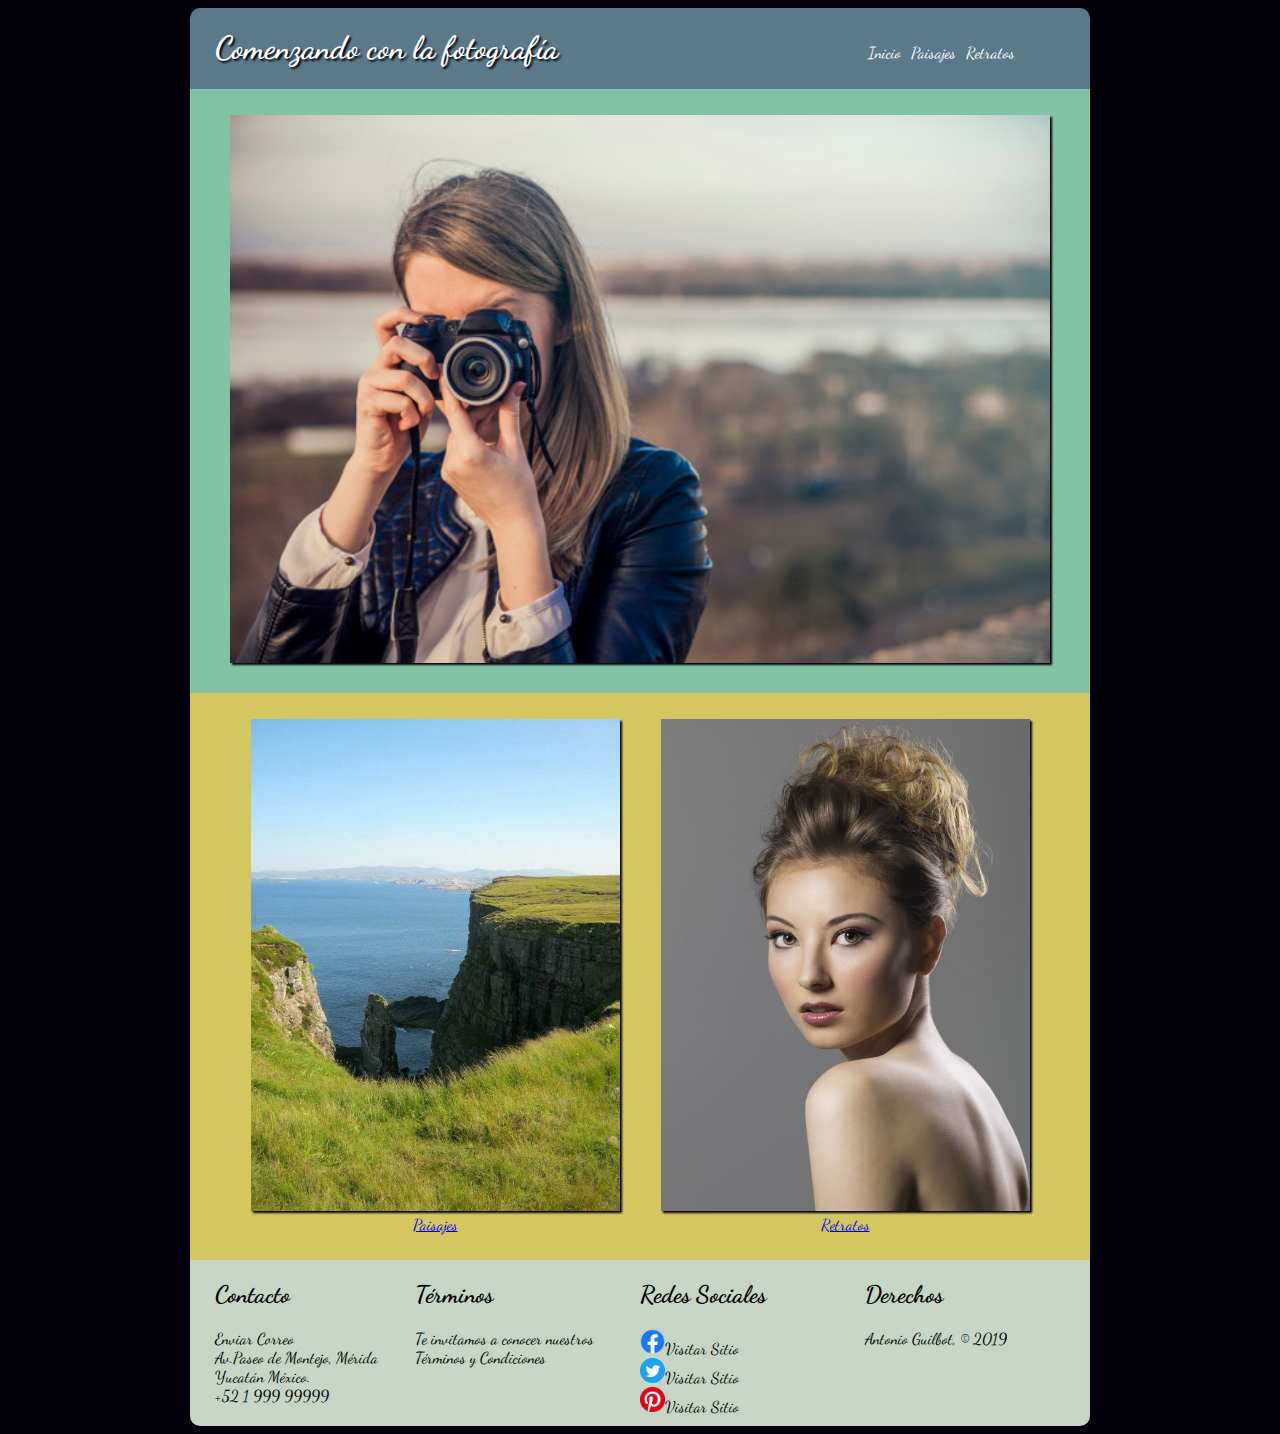
<file: CssYDiseñoWebResponsive_EvaluacionFinal/index.html>
<!DOCTYPE html>
<html>
<head>
	<meta  charset="utf-8">
   	<link href="https://fonts.googleapis.com/css?family=Dancing+Script" Rel="stylesheet">
   	<link href="css/estilos.css" type="text/css" rel="stylesheet">
   	<meta name="viewport" content="width=device-width,user scalable=no, initial-scale=1.0">
	<title>Comenzando con la fotografía</title>
</head>
<body>
	<div class="contenido">
		<header class="encabezado">
			<div><h1>Comenzando con la fotografía</h1></div>
			<nav class="topnav">
				<ul>
					<li><a href="index.html">Inicio</a></li>
					<li><a href="paisajes.html">Paisajes</a></li>
					<li><a href="retratos.html">Retratos</a></li>
				</ul>
			</nav>
		</header>	
		<section class="bloque_fotoprincipal">
			<figure>
				<div><img class="foto_prin" src="img/fotoprincipal.jpg" alt="joven_con_camara"></div>
			</figure>
		</section>
		<section class="bloque_fotopar">
			<figure class=par_foto>
				<div><img class="foto_paisaje" src="img/paisaje.jpg" alt="foto_paisaje"><figcaption class="enlace_a"><a href="paisajes.html">Paisajes</a></figcaption></div>
				<div><img class="foto_retrato" src="img/retrato.jpg" alt="foto_retrato"><figcaption class="enlace_b"><a href="retratos.html">Retratos</a></figcaption></div>
			</figure>
		</section>
		<footer class="pie_pagina">
			<div class="contacto">
				<h2>Contacto</h2>
				<ul>
					<li><a href="mailto:contacto@nextu.com">Enviar Correo</a></li>
					<li>Av.Paseo de Montejo, Mérida Yucatán México.</li>
					<li>+52 1 999 99999</li>
				</ul>
			</div>
			<div class="terminos">
				<h2>Términos</h2>
				<p>Te invitamos a conocer nuestros Términos y Condiciones</p>
			</div>
			<div class="redes_sociales">
				<h2>Redes Sociales</h2>
					<ul>
						<li><img src="img/facebooklogo.png" alt="facebook_logo" width="25px"><a href="https://www.facebook.com">Visitar Sitio</a></li>
						<li><img src="img/twitterlogo.png" alt="twitter_logo" width="25px"><a href="https://www.twitter.com">Visitar Sitio</a></li>
						<li><img src="img/pinterestlogo.png" alt="pinterest_logo" width="25px"><a href="https://www.pinterest.com">Visitar Sitio</a></li>
					</ul>
			</div>
			<div class="derechos">
				<h2>Derechos</h2>
					<p>Antonio Guilbot, &copy; 2019</p>
			</div>
		</footer>
	</div>
</body>
</html>
</file>
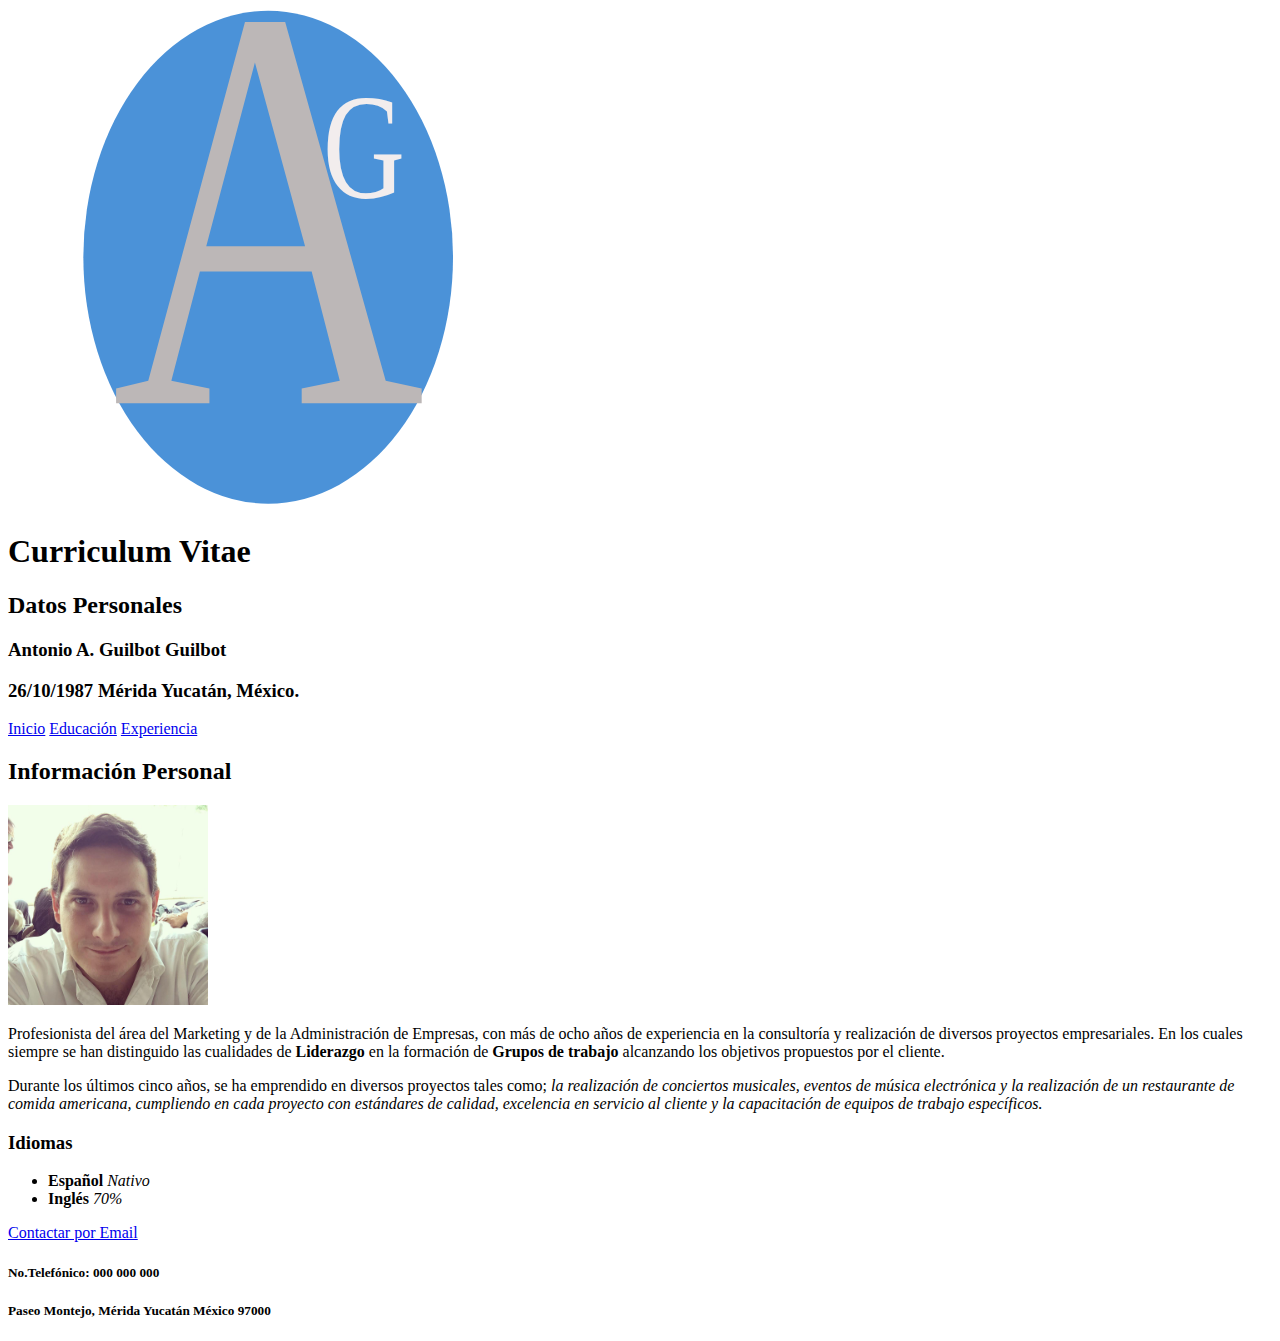
<file: FundamentosdeHtml_EvaluacionFinal/index.html>
<!DOCTYPE html>
<html>
  <head>
    <meta charset="utf-8">
    <meta name="viewport" content="witdh=device-witdh, user-scalable=no">
    <title>Curriculum Vitae</title>
  </head>
  <body>
    <header>
      <img src="img/logo.svg" alt="logotipo" width="500px" height="500px">
      <h1>Curriculum Vitae</h1>
      <h2>Datos Personales</h2>
      <h3> Antonio A. Guilbot Guilbot</h3>
      <h3> 26/10/1987 Mérida Yucatán, México.</h3>
    </header>
    <nav>
      <a href="index.html">Inicio</a> <a href="educacion.html" target="_blank">Educación</a> <a href="experiencia.html"target="_blank">Experiencia</a>
    </nav>
    <section>
      <article>
        <h2>Información Personal</h2>
        <img src="img/FotoPerfil.jpg" alt="FotoPerfil" width="200px" height="200px">
        <p>Profesionista del área del Marketing y de la Administración de Empresas, con más de ocho años de experiencia en la consultoría y realización de diversos proyectos empresariales.
          En los cuales siempre se han distinguido las cualidades de <strong>Liderazgo</strong> en la formación de <strong>Grupos de trabajo</strong> alcanzando los objetivos propuestos por el cliente.
        </p>
        <p>
          Durante los últimos cinco años, se ha emprendido en diversos proyectos tales como; <em>la realización de conciertos musicales, eventos de música electrónica y la realización de un restaurante de
          comida americana, cumpliendo en cada proyecto con estándares de calidad, excelencia en servicio al cliente y la capacitación de equipos de trabajo específicos.</em>
        </p>
      </article>
      <article>
        <h3>Idiomas</h3>
          <ul>
            <li><strong>Español</strong> <em>Nativo</em></li>
            <li><strong>Inglés</strong> <em>70%</em></li>
          </ul>
      </article>
    </section>
  <footer> <a href="mailto:aguilbotmx@gmail.com?subject=feedback">Contactar por Email</a> <h5>No.Telefónico: 000 000 000</h5> <h5>Paseo Montejo, Mérida Yucatán México 97000</h5></footer>
</body>
</html>
</file>
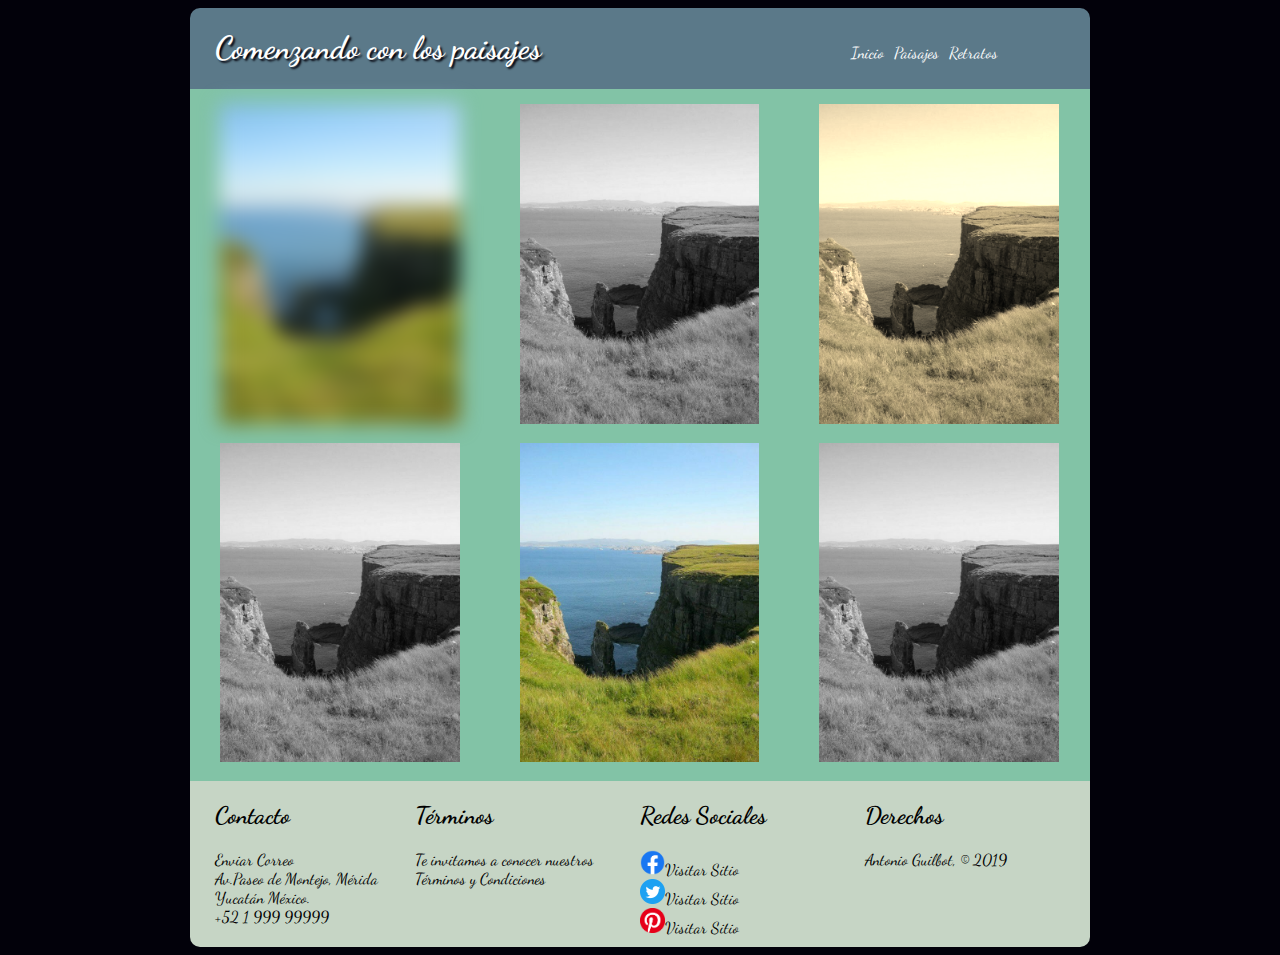
<file: CssYDiseñoWebResponsive_EvaluacionFinal/paisajes.html>
<!DOCTYPE html>
<html>
<head>
	<meta  charset="utf-8">
   	<link href="https://fonts.googleapis.com/css?family=Dancing+Script" Rel="stylesheet">
   	<link href="css/estilos.css" type="text/css" rel="stylesheet">
   	<meta name="viewport" content="width=device-width,user scalable=no, initial-scale=1.0">
	<title>Paisajes</title>
</head>
<body>
	<div class="contenido">
		<header class="encabezado">
			<div><h1>Comenzando con los paisajes</h1></div>
			<nav class="topnav">
				<ul>
					<li><a href="index.html">Inicio</a></li>
					<li><a href="paisajes.html">Paisajes</a></li>
					<li><a href="retratos.html">Retratos</a></li>
				</ul>
			</nav>
		</header>
		<section class="bloque_galeria">
			<div class="image"><img class="foto_uno" src="img/paisaje.jpg" alt="foto_paisaje"></div>
			<div class="image"><img class="foto_dos" src="img/paisaje.jpg" alt="foto_paisaje"></div>
			<div class="image"><img class="foto_tres" src="img/paisaje.jpg" alt="foto_paisaje"></div>
			<div class="image"><img class="foto_cuatro" src="img/paisaje.jpg" alt="foto_paisaje"></div>
			<div class="image"><img class="foto_cinco" src="img/paisaje.jpg" alt="foto_paisaje"></div>
			<div class="image"><img class="foto_seis" src="img/paisaje.jpg" alt="foto_paisaje"></div>
		</section>
		<footer class="pie_pagina">
			<div class="contacto">
				<h2>Contacto</h2>
				<ul>
					<li><a href="mailto:contacto@nextu.com">Enviar Correo</a></li>
					<li>Av.Paseo de Montejo, Mérida Yucatán México.</li>
					<li>+52 1 999 99999</li>
				</ul>
			</div>
			<div class="terminos">
				<h2>Términos</h2>
				<p>Te invitamos a conocer nuestros Términos y Condiciones</p>
			</div>
			<div class="redes_sociales">
				<h2>Redes Sociales</h2>
					<ul>
						<li><img src="img/facebooklogo.png" alt="facebook_logo" width="25px"><a href="https://www.facebook.com">Visitar Sitio</a></li>
						<li><img src="img/twitterlogo.png" alt="twitter_logo" width="25px"><a href="https://www.twitter.com">Visitar Sitio</a></li>
						<li><img src="img/pinterestlogo.png" alt="pinterest_logo" width="25px"><a href="https://www.pinterest.com">Visitar Sitio</a></li>
					</ul>
			</div>
			<div class="derechos">
				<h2>Derechos</h2>
					<p>Antonio Guilbot, &copy; 2019</p>
			</div>
		</footer>
		</div>
	</body>
</html>
</file>
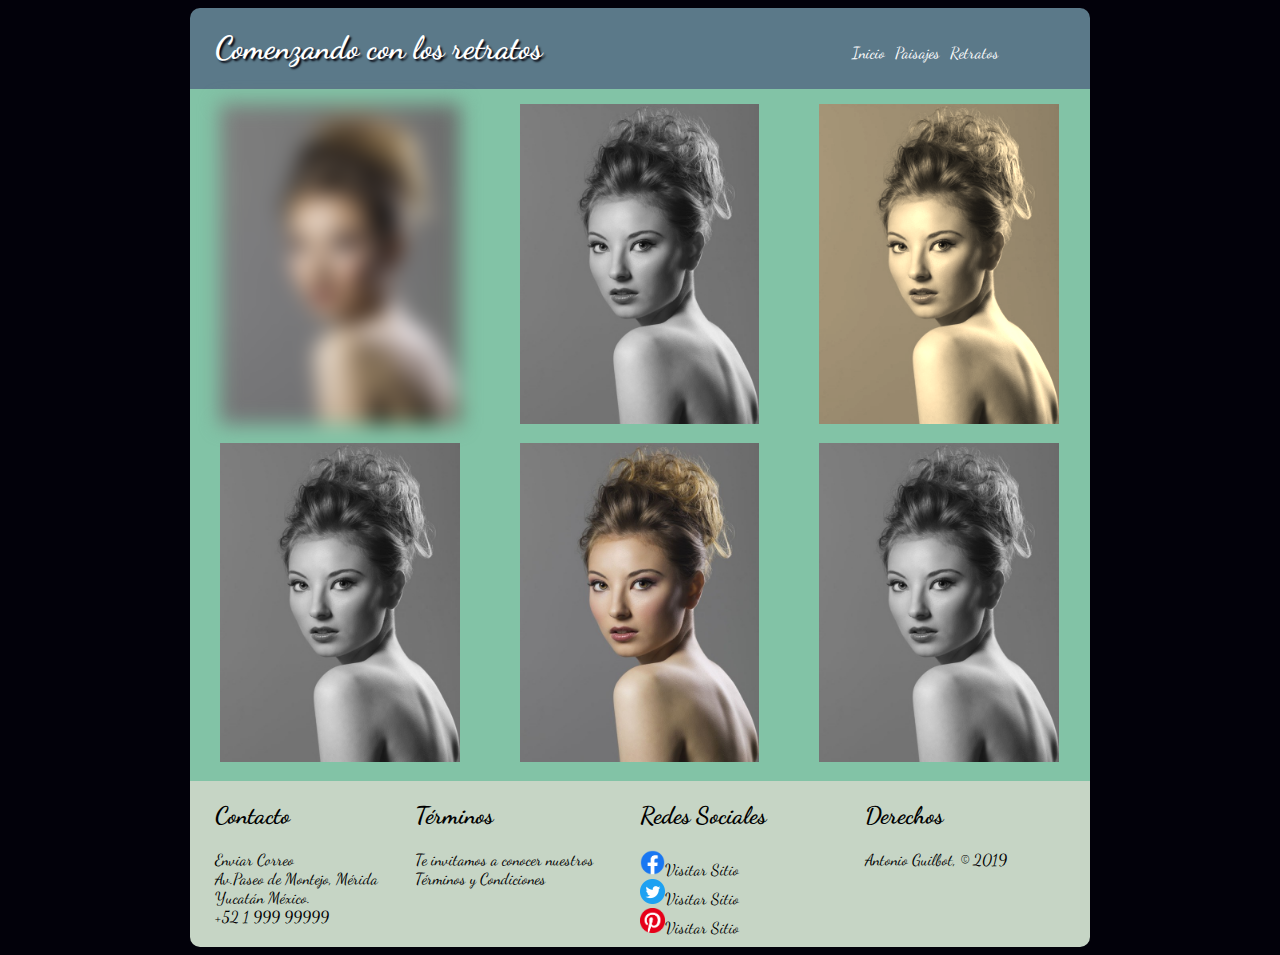
<file: CssYDiseñoWebResponsive_EvaluacionFinal/retratos.html>
<!DOCTYPE html>
<html>
<head>
	<meta  charset="utf-8">
   	<link href="https://fonts.googleapis.com/css?family=Dancing+Script" Rel="stylesheet">
   	<link href="css/estilos.css" type="text/css" rel="stylesheet">
   	<meta name="viewport" content="width=device-width,user scalable=no, initial-scale=1.0">
	<title>Retratos</title>
</head>
<body>
	<div class="contenido">
		<header class="encabezado">
			<div><h1>Comenzando con los retratos</h1></div>
			<nav class="topnav">
				<ul>
					<li><a href="index.html">Inicio</a></li>
					<li><a href="paisajes.html">Paisajes</a></li>
					<li><a href="retratos.html">Retratos</a></li>
				</ul>
			</nav>
		</header>
		<section class="bloque_galeria">
			<div class="image"><img class="foto_uno" src="img/retrato.jpg" alt="foto_retrato"></div>
			<div class="image"><img class="foto_dos" src="img/retrato.jpg" alt="foto_retrato"></div>
			<div class="image"><img class="foto_tres" src="img/retrato.jpg" alt="foto_retrato"></div>
			<div class="image"><img class="foto_cuatro" src="img/retrato.jpg" alt="foto_retrato"></div>
			<div class="image"><img class="foto_cinco" src="img/retrato.jpg" alt="foto_retrato"></div>
			<div class="image"><img class="foto_seis" src="img/retrato.jpg" alt="foto_retrato"></div>
		</section>
		<footer class="pie_pagina">
			<div class="contacto">
				<h2>Contacto</h2>
				<ul>
					<li><a href="mailto:contacto@nextu.com">Enviar Correo</a></li>
					<li>Av.Paseo de Montejo, Mérida Yucatán México.</li>
					<li>+52 1 999 99999</li>
				</ul>
			</div>
			<div class="terminos">
				<h2>Términos</h2>
				<p>Te invitamos a conocer nuestros Términos y Condiciones</p>
			</div>
			<div class="redes_sociales">
				<h2>Redes Sociales</h2>
					<ul>
						<li><img src="img/facebooklogo.png" alt="facebook_logo" width="25px"><a href="https://www.facebook.com">Visitar Sitio</a></li>
						<li><img src="img/twitterlogo.png" alt="twitter_logo" width="25px"><a href="https://www.twitter.com">Visitar Sitio</a></li>
						<li><img src="img/pinterestlogo.png" alt="pinterest_logo" width="25px"><a href="https://www.pinterest.com">Visitar Sitio</a></li>
					</ul>
			</div>
			<div class="derechos">
				<h2>Derechos</h2>
					<p>Antonio Guilbot, &copy; 2019</p>
			</div>
		</footer>
		</div>
</body>
</html>
</file>
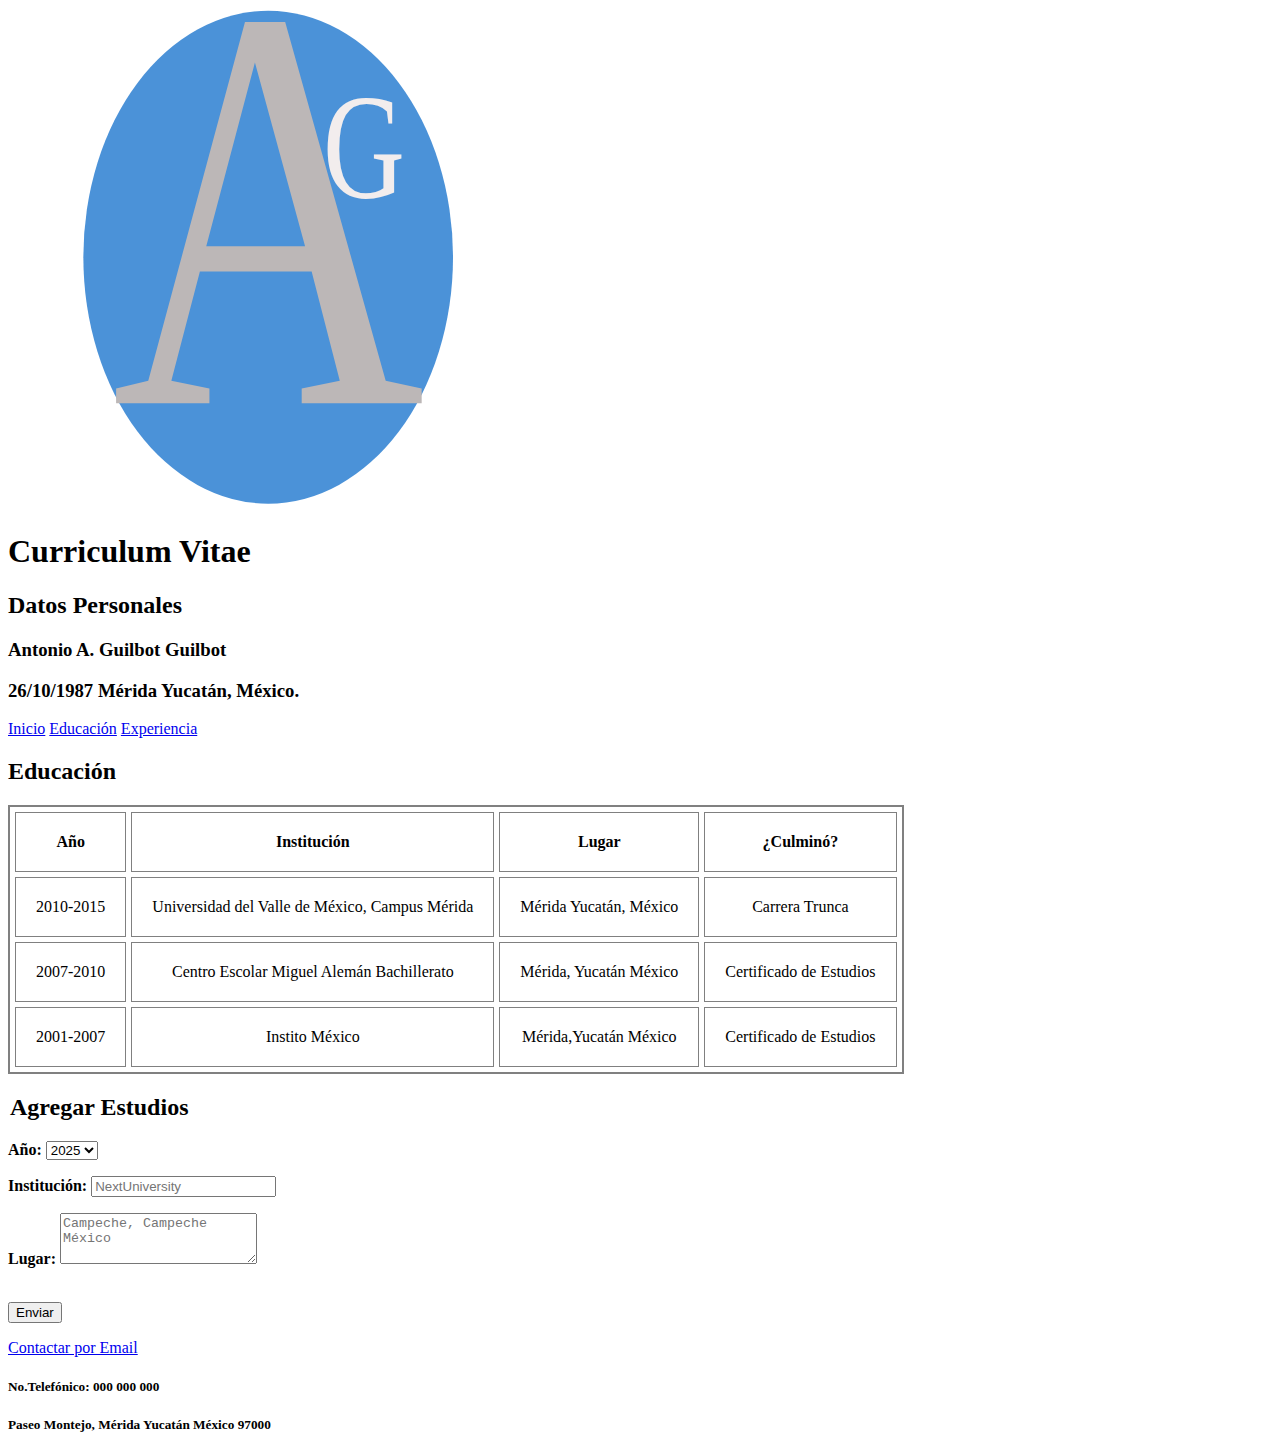
<file: FundamentosdeHtml_EvaluacionFinal/educacion.html>
<!DOCTYPE html>
<html>
  <head>
    <meta charset="utf-8">
    <meta name="viewport" content="witdh=device-witdh, user-scalable=no">
    <title>Educación</title>
  </head>
  <body>
    <header>
      <img src="img/logo.svg" alt="logotipo" width="500px" height="500px">
      <h1>Curriculum Vitae</h1>
      <h2>Datos Personales</h2>
      <h3> Antonio A. Guilbot Guilbot</h3>
      <h3> 26/10/1987 Mérida Yucatán, México.</h3>
    </header>
    <nav>
      <a href="index.html">Inicio</a> <a href="educacion.html">Educación</a> <a href="experiencia.html">Experiencia</a>
    </nav>
    <section>
      <article>
          <h2>Educación</h2>
          <table border="2px" bordercolor="gray" cellspacing="5" cellpadding="20">
            <tr>
              <th align="center">Año</th>
              <th align="center">Institución</th>
              <th align="center">Lugar</th>
              <th align="center">¿Culminó?</th>
            </tr>
            <tr>
              <td align="center">2010-2015</td>
              <td align="center">Universidad del Valle de México, Campus Mérida</td>
              <td align="center">Mérida Yucatán, México</td>
              <td align="center">Carrera Trunca</td>
            </tr>
            <tr>
              <td align="center">2007-2010</td>
              <td align="center">Centro Escolar Miguel Alemán Bachillerato</td>
              <td align="center">Mérida, Yucatán México</td>
              <td align="center">Certificado de Estudios</td>
            </tr>
            <tr>
              <td align="center">2001-2007</td>
              <td align="center">Instito México</td>
              <td align="center">Mérida,Yucatán México</td>
              <td align="center">Certificado de Estudios</td>
            </tr>
          </table>
      </article>
      <article>
        <form>
          <legend><h2>Agregar Estudios</h2></legend>
          <p>
            <label for="año"><strong>Año: </strong></label>
            <select class="año" name="año">
              <option value="año">2025</option>
              <option value="año">2024</option>
              <option value="año">2023</option>
              <option value="año">2022</option>
              <option value="año">2021</option>
              <option value="año">2020</option>
              <option value="año">2019</option>
              <option value="año">2018</option>
              <option value="año">2017</option>
              <option value="año">2016</option>
              <option value="año">2015</option>
              <option value="año">2014</option>
              <option value="año">2013</option>
              <option value="año">2012</option>
            </select><br>
            </p>
            <p>
            <label for="Instituto"><strong>Institución: </strong></label>
            <input type="text" name="instituto" placeholder="NextUniversity" required><br>
            </p>
            <label for="lugar"><strong>Lugar: </strong></label>
            <textarea name="lugar" rows="3" cols="22" placeholder="Campeche, Campeche México" required></textarea><br>
            <br>
            <p>
            <input type="submit" name="Enviar" value="Enviar">
            </p>
        </form>
      </article>
    </section>
  <footer> <a href="mailto:aguilbotmx@gmail.com?subject=feedback">Contactar por Email</a> <h5>No.Telefónico: 000 000 000</h5> <h5>Paseo Montejo, Mérida Yucatán México 97000</h5></footer>
</body>
</html>
</file>
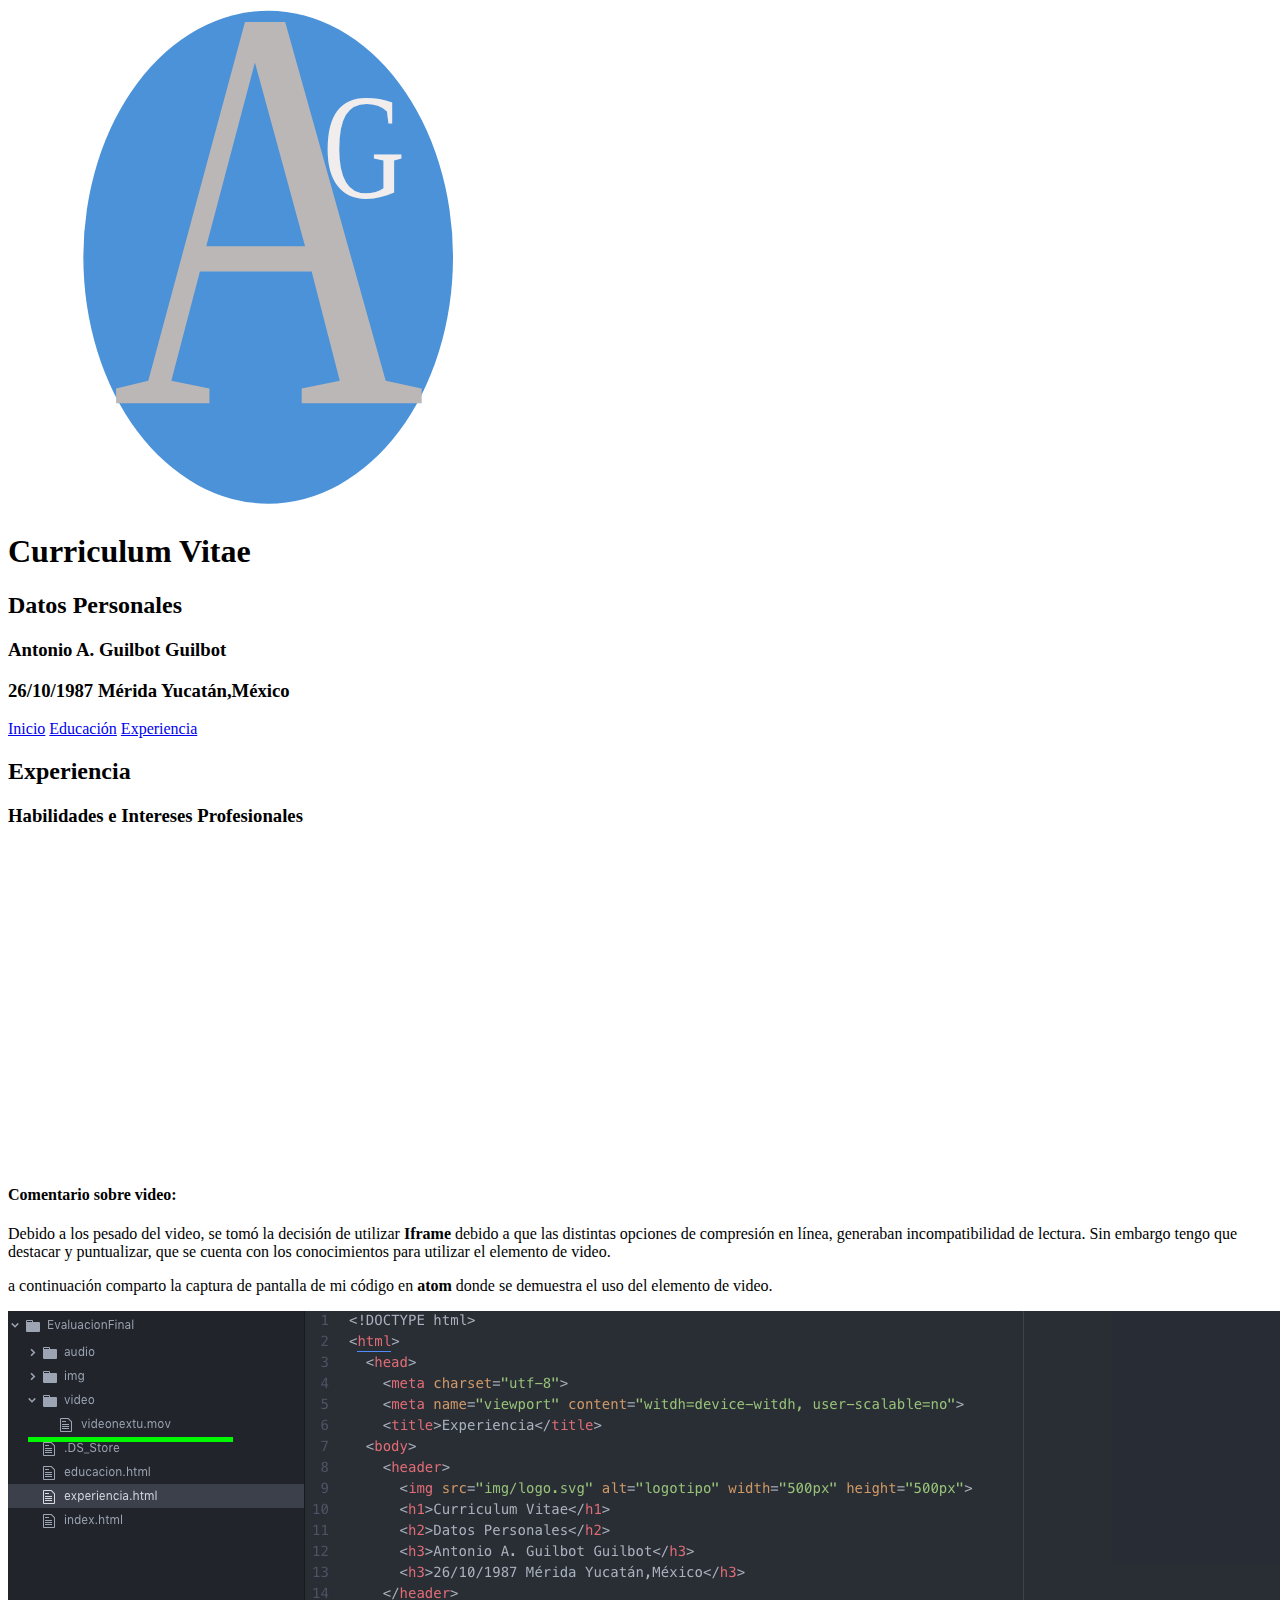
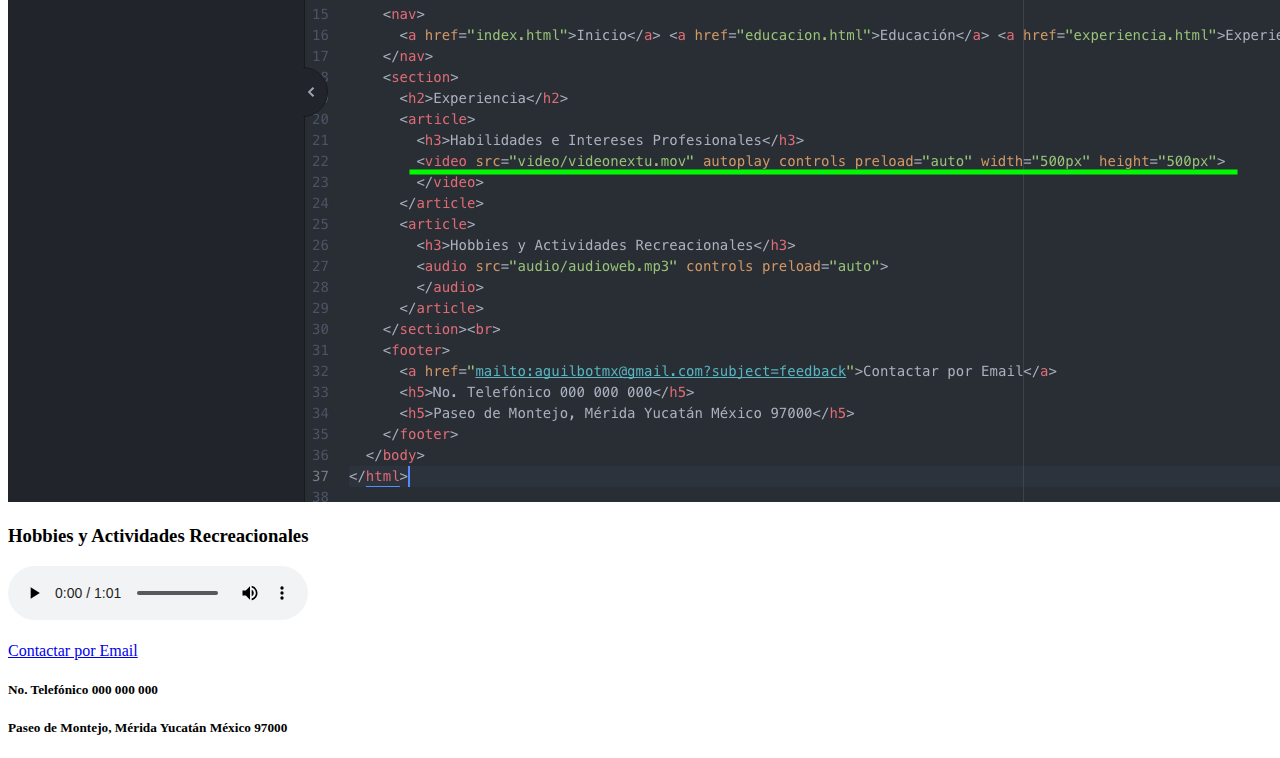
<file: FundamentosdeHtml_EvaluacionFinal/experiencia.html>
<!DOCTYPE html>
<html>
  <head>
    <meta charset="utf-8">
    <meta name="viewport" content="witdh=device-witdh, user-scalable=no">
    <title>Experiencia</title>
  <body>
    <header>
      <img src="img/logo.svg" alt="logotipo" width="500px" height="500px">
      <h1>Curriculum Vitae</h1>
      <h2>Datos Personales</h2>
      <h3>Antonio A. Guilbot Guilbot</h3>
      <h3>26/10/1987 Mérida Yucatán,México</h3>
    </header>
    <nav>
      <a href="index.html">Inicio</a> <a href="educacion.html">Educación</a> <a href="experiencia.html">Experiencia</a>
    </nav>
    <section>
      <h2>Experiencia</h2>
      <article>
        <h3>Habilidades e Intereses Profesionales</h3>
        <iframe width="560" height="315" src="https://www.youtube.com/embed/WQkUejz8vi4" frameborder="0" allow="accelerometer; autoplay; encrypted-media; gyroscope; picture-in-picture" allowfullscreen></iframe>
        <h4>Comentario sobre video:</h4>
        <p>Debido a los pesado del video, se tomó la decisión de utilizar <strong>Iframe</strong> debido a que las distintas opciones de compresión en línea,
        generaban incompatibilidad de lectura. Sin embargo tengo que destacar y puntualizar, que se cuenta con los conocimientos para utilizar el elemento de video.</p>
        <p>a continuación comparto la captura de pantalla de mi código en <strong>atom</strong> donde se demuestra el uso del elemento de video.
        </p>
        <img src="video/capturapantalla.png" alt="imagenatom">

      </article>
      <article>
        <h3>Hobbies y Actividades Recreacionales</h3>
        <audio src="audio/audioweb.mp3" controls preload="auto">
        </audio>
      </article>
    </section><br>
    <footer>
      <a href="mailto:aguilbotmx@gmail.com?subject=feedback">Contactar por Email</a>
      <h5>No. Telefónico 000 000 000</h5>
      <h5>Paseo de Montejo, Mérida Yucatán México 97000</h5>
    </footer>
  </body>
</html>
</file>
<file: CssYDiseñoWebResponsive_EvaluacionFinal/css/estilos.css>
*{
	box-sizing: border-box;
}

/* ESTILO PARA ANIMACION TIPO SLIDE IN */

	@-webkit-keyframes encabezado{
		0%{
			margin-top:150%;
		}
		60%{
			margin-top:-5%;
		}
		100%{
			margin-top:0%;
		}

	}

body{
	 background-color: #02010a;
	 font-family: "Dancing Script", cursive;
	 animation: encabezado 2s;
}

/* MEDIA QUERIE PARA DISPOSITIVOS MOVILES */

@media screen and (max-width: 900px){
	
	.encabezado{
		background-color: #5b7989;
		border-radius: 10px 10px 0 0;
		-webkit-border-radius: 10px 10px 0 0;
		-moz-border-radius: 10px 10px 0 0;
		margin-bottom: 0px;
		padding-bottom: 10px;
		padding-top: 10px;
		text-align: center;
	}


	h1{
		color: white;
		text-shadow: 2px 2px 2px #02010a;
	}


	.topnav ul{
		list-style-type: none;
		margin: 0px;
		padding: 0px;
		display: flex;
		flex-direction: row;
		justify-content: space-around;
	}  

/* ESTILOS PARA LOS ENLACES DEL NAV */

	.topnav a:link{
		text-decoration: none;
		color: white;
	}

	.topnav a:hover{
		color: blue;
		text-decoration: underline;
	}

	.topnav a:visited{
		color: purple;
	}

/* ESTILOS PARA LOS BLOQUES DE CONTENIDO CON IMAGENES */

	.bloque_fotoprincipal{
		background-color: #82c3a6;
		text-align: center;
		margin-top: 0px;
		padding-top: 10px;
		padding-bottom: 10px;
	}

	.bloque_fotoprincipal img{
		width: 100%;
		box-shadow: 2px 2px 2px #02010a;
	}

	.bloque_fotopar{
		background-color: #d5c75f;
		border: 1px;
		margin: 0px;
		padding-top: 10px;
		padding-bottom: 10px;
	}

	.foto_paisaje{
		width: 100%;
		box-shadow: 2px 2px 2px #02010a;
	}

	.foto_paisaje:hover{
	transform: rotate(10deg);
	box-shadow: 2px 2px 2px #82c3a6;
}

	.foto_retrato{
		width: 100%;
		box-shadow: 2px 2px 2px #02010a;
	}

	.foto_retrato:hover{
	transform: translate(20px, -5px);
	box-shadow: 2px 2px 2px #82c3a6;
}

	.bloque_fotopar figcaption{
		text-align: center;
		padding-bottom: 10px;
	}

	.bloque_fotopar figcaption a:link{
		text-decoration: none;
		color: white;
	}

	.bloque_fotopar figcaption a:hover{
		color: blue;
		text-decoration: underline;
	}

	.bloque_fotopar figcaption a:visited{
		color: purple;
	}

	.bloque_galeria{
		background-color: #82c3a6;
	}


	.image{ 
		width: 100%;
		text-align: center;
	 }

	.foto_uno{
		width: 80%;
		padding-top: 15px;
		padding-bottom: 15px;
		filter: blur(10px);
	}

	.foto_dos{
		width: 80%;
		padding-top: 15px;
		padding-bottom: 15px;
		filter: grayscale(100%);
		
	}

	.foto_tres{
		width: 80%;
		padding-top: 15px;
		padding-bottom: 15px;
		filter: sepia(90%);
		
	}

	.foto_cuatro{
		width: 80%;
		padding-bottom: 15px;
		filter: grayscale(100%);
		
	}

	.foto_cinco{
		width: 80%;
		padding-bottom: 15px;
		
	}

	.foto_seis{
		width: 80%;
		padding-bottom: 15px;
		filter: grayscale(100%);
		

	}

/* ESTILOS PARA EL FOOTER */

	.pie_pagina{
		background-color: #c6d5c5;
		border-radius: 0 0 10px 10px;
		-moz-border-radius: 0 0 10px 10px;
		-webkit-border-radius: 0 0 10px 10px;
		display: flex;
		flex-direction: column;
		text-align: left;
		padding-left: 30px;
	}

	.pie_pagina a:link{
		text-decoration: none;
		color: black;
	}

	.pie_pagina a:hover{
		color: blue;
		text-decoration: underline;
	}

	.pie_pagina a:visited{
		color: purple;
	}

	.contacto ul{
		list-style-type: none;
		margin: 0px;
		padding: 0px;

	}

	.redes_sociales ul{
		list-style-type: none;
		margin: 0px;
		padding: 0px;
	}


}

/* MEDIA QUERIE PARA DESKTOP */

@media screen and (min-width: 900px){


.contenido{
	max-width: 900px;
	margin: auto;
}

.encabezado{
	background-color: #5b7989;
	border-radius: 10px 10px 0 0;
	-webkit-border-radius: 10px 10px 0 0;
	-moz-border-radius: 10px 10px 0 0;
	display: flex;
	flex-wrap: row wrap;
	align-items: baseline;
}

h1{
	color: white;
	text-shadow: 2px 2px 2px #02010a;
	padding-left: 25px;
}




.topnav ul{
	list-style-type: none;
	margin: 0px;
	padding-top: 0px;
	padding-bottom: 0px;
	padding-left: 300px;
	display: flex;
	flex-wrap: row wrap;  
}

.topnav ul li{
	padding-left: 10px;
}

/* ESTILOS PARA LOS ENLACES EN EL NAV */

.topnav a:link{
	text-decoration: none;
	color: white;
}

.topnav a:hover{
	color: blue;
	text-decoration: underline;
}

.topnav a:visited{
	color: purple;
}

/*ESTILOS PARA LOS BLOQUES DE CONTENIDO CON IMAGENES */

.bloque_fotoprincipal{
		background-color: #82c3a6;
		text-align: center;
		margin-top: 0px;
		padding-top: 10px;
		padding-bottom: 10px;
}

.bloque_fotoprincipal .foto_prin{
		width: 100%;
		box-shadow: 2px 2px 2px #02010a;
}

.bloque_galeria{
	background-color: #82c3a6;
	display: flex;
	flex-wrap: wrap;
}

.image{ 
	width: 33.3%;
	text-align: center;
 }

.foto_uno{
	width: 80%;
	padding-top: 15px;
	padding-bottom: 15px;
	filter: blur(10px);
}

.foto_dos{
	width: 80%;
	padding-top: 15px;
	padding-bottom: 15px;
	filter: grayscale(100%);
	
}

.foto_tres{
	width: 80%;
	padding-top: 15px;
	padding-bottom: 15px;
	filter: sepia(90%);

}

.foto_cuatro{
	width: 80%;
	padding-bottom: 15px;
	filter: grayscale(100%);
	
}

.foto_cinco{
	width: 80%;
	padding-bottom: 15px;
	
}

.foto_seis{
	width: 80%;
	padding-bottom: 15px;
	filter: grayscale(100%);

}

.bloque_fotopar{
		background-color: #d5c75f;
		border: 1px;
		margin: 0px;
		padding-top: 10px;
		padding-bottom: 10px;
}	

.par_foto{
	display: flex;
	flex-direction: row;
	text-align: center; 
}

.foto_paisaje{
	width: 90%;
	box-shadow: 2px 2px 2px #02010a;
}

.foto_paisaje:hover{
	transform: rotate(10deg);
	box-shadow: 2px 2px 2px #82c3a6;
}

.foto_retrato{
	width: 90%;
	box-shadow: 2px 2px 2px #02010a;
}

.foto_retrato:hover{
	transform: translate(20px, -5px);
	box-shadow: 2px 2px 2px #82c3a6;
}

/*ESTILOS PARA EL FOOTER */

.pie_pagina{
	background-color: #c6d5c5;
	border-radius: 0 0 10px 10px;
	-webkit-border-radius: 0 0 10px 10px;
	-moz-border-radius: 0 0 10px 10px;
	display: flex;
	flex-direction: row;
	text-align: left;
	padding-bottom: 10px;	
}

.pie_pagina a:link{
	text-decoration: none;
	color: black;
}

.pie_pagina a:hover{
	color: blue;
	text-decoration: underline;
}

.pie_pagina a:visited{
	color: purple;
}

.contacto ul{
	list-style-type: none;
	margin: 0px;
	padding: 0px;
}

.redes_sociales ul{
	list-style-type: none;
	margin: 0px;
	padding: 0px;
}

.contacto{
	width: 25%;
	padding-left: 25px;
}

.terminos{
	width: 25%;
}

.contacto{
	width: 25%;
}

.redes_sociales{
	width: 25%;
}

.derechos{
	width: 25%;
}
}
</file>
